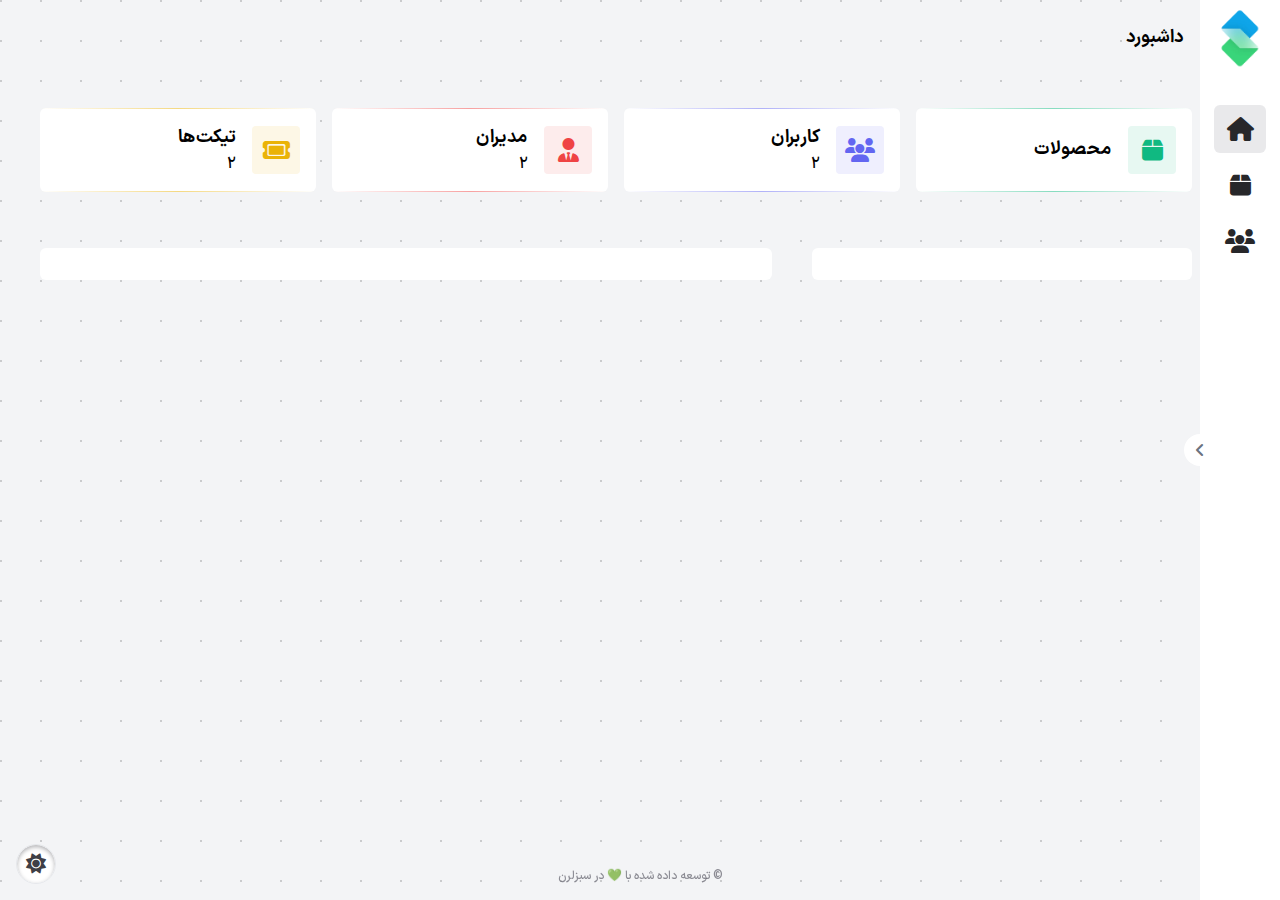
<file: finalProjectCMS/index.html>
<!DOCTYPE html>
<html lang="fa-IR" dir="rtl">
  <head>
    <meta charset="UTF-8" />
    <meta name="viewport" content="width=device-width, initial-scale=1.0" />
    <title>سبزلرن - داشبورد ادمین</title>
    <link rel="stylesheet" href="./public/css/styles.css" />
    <!-- Fontawesome CDNJS 6.6.0 -->
    <link
      rel="stylesheet"
      href="https://cdnjs.cloudflare.com/ajax/libs/font-awesome/6.6.0/css/all.min.css"
    />
  </head>
  <body onload="loadContent()">
    <header></header>

    <main>
      <aside class="sidebar">
        <header>
          <a href="/">
            <img src="./public/images/logo.png" class="website-logo" alt="" />
          </a>
        </header>
        <main class="side-menu">
          <ul class="side-container">
            <li>
              <a href="#" class="navlink active">
                <span class="navicon"><i class="fa-solid fa-house"></i></span>
                <span class="title">داشبورد</span>
              </a>
            </li>
            <!-- Products -->
            <li>
              <a href="./dashboard/products/index.html" class="navlink">
                <span class="navicon"><i class="fa-solid fa-box"></i></span>
                <span class="title">محصولات</span>
              </a>
            </li>

            <li>
              <a href="./dashboard/users/index.html" class="navlink">
                <span class="navicon"><i class="fa-solid fa-users"></i></span>
                <span class="title">کاربران</span>
              </a>
            </li>
          </ul>
        </main>
        <footer></footer>
        <button class="toggle-sidebar">
          <!-- Arrow Right -->
          <i class="fa-solid fa-angle-left"></i>
        </button>
      </aside>
      <section class="content">
        <div class="breadcrumbs">
          <a href="./index.html" class="breadcrumb">داشبورد</a>
        </div>

        <section class="hero-cards">
          <article>
            <i class="ui-border emerald top"></i>
            <i class="ui-border emerald bottom"></i>
            <!-- Products icon -->
            <span class="hero-card-icon products-icon">
              <i class="fa-solid fa-box"></i>
            </span>
            <div>
              <p class="hero-card-title">محصولات</p>
              <p class="hero-card-data products-data"></p>
            </div>
          </article>
          <article>
            <i class="ui-border indigo top"></i>
            <i class="ui-border indigo bottom"></i>
            <!-- Users icon -->
            <span class="hero-card-icon users-icon">
              <i class="fa-solid fa-users"></i>
            </span>
            <div>
              <p class="hero-card-title">کاربران</p>
              <p class="hero-card-data users-data">2</p>
            </div>
          </article>
          <article>
            <i class="ui-border red top"></i>
            <i class="ui-border red bottom"></i>
            <!-- Admins icon -->
            <span class="hero-card-icon admins-icon">
              <i class="fa-solid fa-user-tie"></i>
            </span>
            <div>
              <p class="hero-card-title">مدیران</p>
              <p class="hero-card-data moderators-data">2</p>
            </div>
          </article>
          <article>
            <i class="ui-border yellow top"></i>
            <i class="ui-border yellow bottom"></i>
            <!-- Tickets icon -->
            <span class="hero-card-icon tickets-icon">
              <i class="fa-solid fa-ticket"></i>
            </span>
            <div>
              <p class="hero-card-title">تیکت‌ها</p>
              <p class="hero-card-data ticket-data">2</p>
            </div>
          </article>
        </section>

        <section class="after-hero">
          <section class="latest-users">
            <!-- added from js  -->
          </section>
          <section class="table-component">
            <!-- added from js  -->
          </section>
        </section>
      </section>
    </main>

    <footer></footer>

    <div class="toast failed hidden">
      <i class="ui-border top-0"></i>
      <span class="icon-card">
        <span class="icon"></span>
      </span>
      <span class="toast-content"></span>

      <div class="process-bar">
        <div class="process"></div>
      </div>
    </div>

    <div class="modal-screen hidden">
      <div class="modal">
        <!-- added from js ,  Modal Edit Product , Modal Delete Product -->
      </div>
    </div>

    <button class="theme-button">
      <!-- Moon icon -->
      <!-- <i class="fas fa-moon"></i> -->
      <!-- Sun icon -->
      <i class="fas fa-sun"></i>
    </button>

    <footer class="copyright">
      &copy; توسعه داده شده با 💚 در
      <a href="https://sabzlearn.ir" target="_blank">سبزلرن</a>
    </footer>

    <script src="./public/js//app.js"></script>
  </body>
</html>
</file>
<file: finalProjectCMS/public/css/styles.css>
*, ::before, ::after {
  --tw-border-spacing-x: 0;
  --tw-border-spacing-y: 0;
  --tw-translate-x: 0;
  --tw-translate-y: 0;
  --tw-rotate: 0;
  --tw-skew-x: 0;
  --tw-skew-y: 0;
  --tw-scale-x: 1;
  --tw-scale-y: 1;
  --tw-pan-x:  ;
  --tw-pan-y:  ;
  --tw-pinch-zoom:  ;
  --tw-scroll-snap-strictness: proximity;
  --tw-gradient-from-position:  ;
  --tw-gradient-via-position:  ;
  --tw-gradient-to-position:  ;
  --tw-ordinal:  ;
  --tw-slashed-zero:  ;
  --tw-numeric-figure:  ;
  --tw-numeric-spacing:  ;
  --tw-numeric-fraction:  ;
  --tw-ring-inset:  ;
  --tw-ring-offset-width: 0px;
  --tw-ring-offset-color: #fff;
  --tw-ring-color: rgb(59 130 246 / 0.5);
  --tw-ring-offset-shadow: 0 0 #0000;
  --tw-ring-shadow: 0 0 #0000;
  --tw-shadow: 0 0 #0000;
  --tw-shadow-colored: 0 0 #0000;
  --tw-blur:  ;
  --tw-brightness:  ;
  --tw-contrast:  ;
  --tw-grayscale:  ;
  --tw-hue-rotate:  ;
  --tw-invert:  ;
  --tw-saturate:  ;
  --tw-sepia:  ;
  --tw-drop-shadow:  ;
  --tw-backdrop-blur:  ;
  --tw-backdrop-brightness:  ;
  --tw-backdrop-contrast:  ;
  --tw-backdrop-grayscale:  ;
  --tw-backdrop-hue-rotate:  ;
  --tw-backdrop-invert:  ;
  --tw-backdrop-opacity:  ;
  --tw-backdrop-saturate:  ;
  --tw-backdrop-sepia:  ;
  --tw-contain-size:  ;
  --tw-contain-layout:  ;
  --tw-contain-paint:  ;
  --tw-contain-style:  ;
}

::backdrop {
  --tw-border-spacing-x: 0;
  --tw-border-spacing-y: 0;
  --tw-translate-x: 0;
  --tw-translate-y: 0;
  --tw-rotate: 0;
  --tw-skew-x: 0;
  --tw-skew-y: 0;
  --tw-scale-x: 1;
  --tw-scale-y: 1;
  --tw-pan-x:  ;
  --tw-pan-y:  ;
  --tw-pinch-zoom:  ;
  --tw-scroll-snap-strictness: proximity;
  --tw-gradient-from-position:  ;
  --tw-gradient-via-position:  ;
  --tw-gradient-to-position:  ;
  --tw-ordinal:  ;
  --tw-slashed-zero:  ;
  --tw-numeric-figure:  ;
  --tw-numeric-spacing:  ;
  --tw-numeric-fraction:  ;
  --tw-ring-inset:  ;
  --tw-ring-offset-width: 0px;
  --tw-ring-offset-color: #fff;
  --tw-ring-color: rgb(59 130 246 / 0.5);
  --tw-ring-offset-shadow: 0 0 #0000;
  --tw-ring-shadow: 0 0 #0000;
  --tw-shadow: 0 0 #0000;
  --tw-shadow-colored: 0 0 #0000;
  --tw-blur:  ;
  --tw-brightness:  ;
  --tw-contrast:  ;
  --tw-grayscale:  ;
  --tw-hue-rotate:  ;
  --tw-invert:  ;
  --tw-saturate:  ;
  --tw-sepia:  ;
  --tw-drop-shadow:  ;
  --tw-backdrop-blur:  ;
  --tw-backdrop-brightness:  ;
  --tw-backdrop-contrast:  ;
  --tw-backdrop-grayscale:  ;
  --tw-backdrop-hue-rotate:  ;
  --tw-backdrop-invert:  ;
  --tw-backdrop-opacity:  ;
  --tw-backdrop-saturate:  ;
  --tw-backdrop-sepia:  ;
  --tw-contain-size:  ;
  --tw-contain-layout:  ;
  --tw-contain-paint:  ;
  --tw-contain-style:  ;
}

/*
! tailwindcss v3.4.14 | MIT License | https://tailwindcss.com
*/

/*
1. Prevent padding and border from affecting element width. (https://github.com/mozdevs/cssremedy/issues/4)
2. Allow adding a border to an element by just adding a border-width. (https://github.com/tailwindcss/tailwindcss/pull/116)
*/

*,
::before,
::after {
  box-sizing: border-box;
  /* 1 */
  border-width: 0;
  /* 2 */
  border-style: solid;
  /* 2 */
  border-color: #e5e7eb;
  /* 2 */
}

::before,
::after {
  --tw-content: '';
}

/*
1. Use a consistent sensible line-height in all browsers.
2. Prevent adjustments of font size after orientation changes in iOS.
3. Use a more readable tab size.
4. Use the user's configured `sans` font-family by default.
5. Use the user's configured `sans` font-feature-settings by default.
6. Use the user's configured `sans` font-variation-settings by default.
7. Disable tap highlights on iOS
*/

html,
:host {
  line-height: 1.5;
  /* 1 */
  -webkit-text-size-adjust: 100%;
  /* 2 */
  -moz-tab-size: 4;
  /* 3 */
  -o-tab-size: 4;
     tab-size: 4;
  /* 3 */
  font-family: ui-sans-serif, system-ui, sans-serif, "Apple Color Emoji", "Segoe UI Emoji", "Segoe UI Symbol", "Noto Color Emoji";
  /* 4 */
  font-feature-settings: normal;
  /* 5 */
  font-variation-settings: normal;
  /* 6 */
  -webkit-tap-highlight-color: transparent;
  /* 7 */
}

/*
1. Remove the margin in all browsers.
2. Inherit line-height from `html` so users can set them as a class directly on the `html` element.
*/

body {
  margin: 0;
  /* 1 */
  line-height: inherit;
  /* 2 */
}

/*
1. Add the correct height in Firefox.
2. Correct the inheritance of border color in Firefox. (https://bugzilla.mozilla.org/show_bug.cgi?id=190655)
3. Ensure horizontal rules are visible by default.
*/

hr {
  height: 0;
  /* 1 */
  color: inherit;
  /* 2 */
  border-top-width: 1px;
  /* 3 */
}

/*
Add the correct text decoration in Chrome, Edge, and Safari.
*/

abbr:where([title]) {
  -webkit-text-decoration: underline dotted;
          text-decoration: underline dotted;
}

/*
Remove the default font size and weight for headings.
*/

h1,
h2,
h3,
h4,
h5,
h6 {
  font-size: inherit;
  font-weight: inherit;
}

/*
Reset links to optimize for opt-in styling instead of opt-out.
*/

a {
  color: inherit;
  text-decoration: inherit;
}

/*
Add the correct font weight in Edge and Safari.
*/

b,
strong {
  font-weight: bolder;
}

/*
1. Use the user's configured `mono` font-family by default.
2. Use the user's configured `mono` font-feature-settings by default.
3. Use the user's configured `mono` font-variation-settings by default.
4. Correct the odd `em` font sizing in all browsers.
*/

code,
kbd,
samp,
pre {
  font-family: ui-monospace, SFMono-Regular, Menlo, Monaco, Consolas, "Liberation Mono", "Courier New", monospace;
  /* 1 */
  font-feature-settings: normal;
  /* 2 */
  font-variation-settings: normal;
  /* 3 */
  font-size: 1em;
  /* 4 */
}

/*
Add the correct font size in all browsers.
*/

small {
  font-size: 80%;
}

/*
Prevent `sub` and `sup` elements from affecting the line height in all browsers.
*/

sub,
sup {
  font-size: 75%;
  line-height: 0;
  position: relative;
  vertical-align: baseline;
}

sub {
  bottom: -0.25em;
}

sup {
  top: -0.5em;
}

/*
1. Remove text indentation from table contents in Chrome and Safari. (https://bugs.chromium.org/p/chromium/issues/detail?id=999088, https://bugs.webkit.org/show_bug.cgi?id=201297)
2. Correct table border color inheritance in all Chrome and Safari. (https://bugs.chromium.org/p/chromium/issues/detail?id=935729, https://bugs.webkit.org/show_bug.cgi?id=195016)
3. Remove gaps between table borders by default.
*/

table {
  text-indent: 0;
  /* 1 */
  border-color: inherit;
  /* 2 */
  border-collapse: collapse;
  /* 3 */
}

/*
1. Change the font styles in all browsers.
2. Remove the margin in Firefox and Safari.
3. Remove default padding in all browsers.
*/

button,
input,
optgroup,
select,
textarea {
  font-family: inherit;
  /* 1 */
  font-feature-settings: inherit;
  /* 1 */
  font-variation-settings: inherit;
  /* 1 */
  font-size: 100%;
  /* 1 */
  font-weight: inherit;
  /* 1 */
  line-height: inherit;
  /* 1 */
  letter-spacing: inherit;
  /* 1 */
  color: inherit;
  /* 1 */
  margin: 0;
  /* 2 */
  padding: 0;
  /* 3 */
}

/*
Remove the inheritance of text transform in Edge and Firefox.
*/

button,
select {
  text-transform: none;
}

/*
1. Correct the inability to style clickable types in iOS and Safari.
2. Remove default button styles.
*/

button,
input:where([type='button']),
input:where([type='reset']),
input:where([type='submit']) {
  -webkit-appearance: button;
  /* 1 */
  background-color: transparent;
  /* 2 */
  background-image: none;
  /* 2 */
}

/*
Use the modern Firefox focus style for all focusable elements.
*/

:-moz-focusring {
  outline: auto;
}

/*
Remove the additional `:invalid` styles in Firefox. (https://github.com/mozilla/gecko-dev/blob/2f9eacd9d3d995c937b4251a5557d95d494c9be1/layout/style/res/forms.css#L728-L737)
*/

:-moz-ui-invalid {
  box-shadow: none;
}

/*
Add the correct vertical alignment in Chrome and Firefox.
*/

progress {
  vertical-align: baseline;
}

/*
Correct the cursor style of increment and decrement buttons in Safari.
*/

::-webkit-inner-spin-button,
::-webkit-outer-spin-button {
  height: auto;
}

/*
1. Correct the odd appearance in Chrome and Safari.
2. Correct the outline style in Safari.
*/

[type='search'] {
  -webkit-appearance: textfield;
  /* 1 */
  outline-offset: -2px;
  /* 2 */
}

/*
Remove the inner padding in Chrome and Safari on macOS.
*/

::-webkit-search-decoration {
  -webkit-appearance: none;
}

/*
1. Correct the inability to style clickable types in iOS and Safari.
2. Change font properties to `inherit` in Safari.
*/

::-webkit-file-upload-button {
  -webkit-appearance: button;
  /* 1 */
  font: inherit;
  /* 2 */
}

/*
Add the correct display in Chrome and Safari.
*/

summary {
  display: list-item;
}

/*
Removes the default spacing and border for appropriate elements.
*/

blockquote,
dl,
dd,
h1,
h2,
h3,
h4,
h5,
h6,
hr,
figure,
p,
pre {
  margin: 0;
}

fieldset {
  margin: 0;
  padding: 0;
}

legend {
  padding: 0;
}

ol,
ul,
menu {
  list-style: none;
  margin: 0;
  padding: 0;
}

/*
Reset default styling for dialogs.
*/

dialog {
  padding: 0;
}

/*
Prevent resizing textareas horizontally by default.
*/

textarea {
  resize: vertical;
}

/*
1. Reset the default placeholder opacity in Firefox. (https://github.com/tailwindlabs/tailwindcss/issues/3300)
2. Set the default placeholder color to the user's configured gray 400 color.
*/

input::-moz-placeholder, textarea::-moz-placeholder {
  opacity: 1;
  /* 1 */
  color: #9ca3af;
  /* 2 */
}

input::placeholder,
textarea::placeholder {
  opacity: 1;
  /* 1 */
  color: #9ca3af;
  /* 2 */
}

/*
Set the default cursor for buttons.
*/

button,
[role="button"] {
  cursor: pointer;
}

/*
Make sure disabled buttons don't get the pointer cursor.
*/

:disabled {
  cursor: default;
}

/*
1. Make replaced elements `display: block` by default. (https://github.com/mozdevs/cssremedy/issues/14)
2. Add `vertical-align: middle` to align replaced elements more sensibly by default. (https://github.com/jensimmons/cssremedy/issues/14#issuecomment-634934210)
   This can trigger a poorly considered lint error in some tools but is included by design.
*/

img,
svg,
video,
canvas,
audio,
iframe,
embed,
object {
  display: block;
  /* 1 */
  vertical-align: middle;
  /* 2 */
}

/*
Constrain images and videos to the parent width and preserve their intrinsic aspect ratio. (https://github.com/mozdevs/cssremedy/issues/14)
*/

img,
video {
  max-width: 100%;
  height: auto;
}

/* Make elements with the HTML hidden attribute stay hidden by default */

[hidden]:where(:not([hidden="until-found"])) {
  display: none;
}

.input {
  border-radius: 0.375rem;
  border-width: 1px;
  --tw-border-opacity: 1;
  border-color: rgb(209 213 219 / var(--tw-border-opacity));
  padding-left: 0.75rem;
  padding-right: 0.75rem;
  padding-top: 0.5rem;
  padding-bottom: 0.5rem;
  font-size: 0.875rem;
  line-height: 1.25rem;
  font-weight: 500;
  --tw-text-opacity: 1;
  color: rgb(55 65 81 / var(--tw-text-opacity));
  --tw-shadow: 0 1px 2px 0 rgb(0 0 0 / 0.05);
  --tw-shadow-colored: 0 1px 2px 0 var(--tw-shadow-color);
  box-shadow: var(--tw-ring-offset-shadow, 0 0 #0000), var(--tw-ring-shadow, 0 0 #0000), var(--tw-shadow);
  transition-duration: 150ms;
}

.input:focus {
  --tw-border-opacity: 1;
  border-color: rgb(99 102 241 / var(--tw-border-opacity));
  outline: 2px solid transparent;
  outline-offset: 2px;
  --tw-ring-offset-shadow: var(--tw-ring-inset) 0 0 0 var(--tw-ring-offset-width) var(--tw-ring-offset-color);
  --tw-ring-shadow: var(--tw-ring-inset) 0 0 0 calc(2px + var(--tw-ring-offset-width)) var(--tw-ring-color);
  box-shadow: var(--tw-ring-offset-shadow), var(--tw-ring-shadow), var(--tw-shadow, 0 0 #0000);
  --tw-ring-opacity: 1;
  --tw-ring-color: rgb(99 102 241 / var(--tw-ring-opacity));
}

.top-0 {
  top: 0px;
}

.hidden {
  display: none;
}

@font-face {
  font-family: "Sans-Regular";

  src: url(../fonts/Sans-Regular.ttf);
}

@font-face {
  font-family: "Sans-Medium";

  src: url(../fonts/Sans-Medium.ttf);
}

@font-face {
  font-family: "Sans-DemiBold";

  src: url(../fonts/Sans-DemiBold.ttf);
}

@font-face {
  font-family: "Sans-Bold";

  src: url(../fonts/Sans-Bold.ttf);
}

body {
  --tw-bg-opacity: 1;
  background-color: rgb(243 244 246 / var(--tw-bg-opacity));
  font-family: Sans-Medium;
  background-image: radial-gradient(rgba(0, 0, 0, 0.167) 1px, transparent 0);
  background-size: 40px 40px;
  background-position: -19px -19px;
}

body:is(.dark *) {
  --tw-bg-opacity: 1;
  background-color: rgb(24 24 27 / var(--tw-bg-opacity));
  --tw-text-opacity: 1;
  color: rgb(255 255 255 / var(--tw-text-opacity));
  background-image: radial-gradient(
      rgba(255, 255, 255, 0.14) 1px,
      transparent 0
    );
  background-size: 40px 40px;
  background-position: -19px -19px;
}

aside {
  position: fixed;
  top: 0px;
  display: flex;
  height: 100vh;
  width: 80px;
  flex-direction: column;
  align-items: center;
  justify-content: space-between;
  --tw-bg-opacity: 1;
  background-color: rgb(255 255 255 / var(--tw-bg-opacity));
  padding-top: 1.25rem;
  padding-bottom: 1.25rem;
  transition-duration: 300ms;
  transition-timing-function: cubic-bezier(0.4, 0, 0.2, 1);
}

aside:is(.dark *) {
  --tw-bg-opacity: 1;
  background-color: rgb(39 39 42 / var(--tw-bg-opacity));
}

aside {
  main {
    margin-top: 2.5rem;
  }
  main {
    height: 100%;
  }
  main {
    width: 100%;
  }
}

.toggle-sidebar {
  position: absolute;
  top: 0px;
  left: -1rem;
  bottom: 0px;
  margin-top: auto;
  margin-bottom: auto;
  display: flex;
  max-height: -moz-max-content;
  max-height: max-content;
  width: 2rem;
  align-items: center;
  justify-content: center;
  border-radius: 9999px;
  border-width: 0px;
  border-color: transparent;
  --tw-bg-opacity: 1;
  background-color: rgb(255 255 255 / var(--tw-bg-opacity));
  padding: 0.5rem;
  --tw-text-opacity: 1;
  color: rgb(107 114 128 / var(--tw-text-opacity));
  transition-duration: 300ms;
  transition-timing-function: cubic-bezier(0.4, 0, 0.2, 1);
}

.toggle-sidebar:hover {
  --tw-text-opacity: 1;
  color: rgb(55 65 81 / var(--tw-text-opacity));
}

.toggle-sidebar:is(.dark *) {
  --tw-bg-opacity: 1;
  background-color: rgb(39 39 42 / var(--tw-bg-opacity));
  --tw-text-opacity: 1;
  color: rgb(255 255 255 / var(--tw-text-opacity));
}

.toggle-sidebar:hover:is(.dark *) {
  --tw-text-opacity: 1;
  color: rgb(212 212 216 / var(--tw-text-opacity));
}

.website-logo {
  width: 3.5rem;
  --tw-rotate: 90deg;
  transform: translate(var(--tw-translate-x), var(--tw-translate-y)) rotate(var(--tw-rotate)) skewX(var(--tw-skew-x)) skewY(var(--tw-skew-y)) scaleX(var(--tw-scale-x)) scaleY(var(--tw-scale-y));
  transition-duration: 300ms;
}

.content {
  margin-top: 1.5rem;
  margin-bottom: 1.5rem;
  margin-right: auto;
  margin-left: 2.5rem;
  width: 90%;
  transition-property: all;
  transition-duration: 300ms;
  transition-timing-function: cubic-bezier(0.4, 0, 0.2, 1);
}

@media (min-width: 640px) {
  .sidebar.open + .content {
    width: 4%;
  }
}

@media (min-width: 768px) {
  .sidebar.open + .content {
    width: 67%;
  }
}

@media (min-width: 1024px) {
  .sidebar.open + .content {
    width: 73%;
  }
}

@media (min-width: 1280px) {
  .sidebar.open + .content {
    width: 76%;
  }
}

.sidebar.open {
  width: 16rem;
  .website-logo {
    width: 5rem;
  }
  .website-logo {
    --tw-rotate: 0deg;
    transform: translate(var(--tw-translate-x), var(--tw-translate-y)) rotate(var(--tw-rotate)) skewX(var(--tw-skew-x)) skewY(var(--tw-skew-y)) scaleX(var(--tw-scale-x)) scaleY(var(--tw-scale-y));
  }
  .toggle-sidebar {
    --tw-rotate: 180deg;
    transform: translate(var(--tw-translate-x), var(--tw-translate-y)) rotate(var(--tw-rotate)) skewX(var(--tw-skew-x)) skewY(var(--tw-skew-y)) scaleX(var(--tw-scale-x)) scaleY(var(--tw-scale-y));
  }
  .navlink {
    width: 90%;
  }
}

.side-menu {
  min-height: 100%;
  width: 100%;
}

.side-menu > :not([hidden]) ~ :not([hidden]) {
  --tw-space-y-reverse: 0;
  margin-top: calc(0.25rem * calc(1 - var(--tw-space-y-reverse)));
  margin-bottom: calc(0.25rem * var(--tw-space-y-reverse));
}

.side-menu {
  overflow: hidden;
  white-space: nowrap;
}

.navlink {
  margin-left: auto;
  margin-right: auto;
  margin-top: 0.5rem;
  margin-bottom: 0.5rem;
  display: flex;
  width: 52px;
  height: 52px;
  height: 3rem;
  align-items: center;
  justify-content: flex-start;
  overflow: hidden;
  border-radius: 0.375rem;
  --tw-text-opacity: 1;
  color: rgb(39 39 42 / var(--tw-text-opacity));
  transition-duration: 300ms;
}

.navlink:is(.dark *) {
  --tw-text-opacity: 1;
  color: rgb(244 244 245 / var(--tw-text-opacity));
}

.navlink.active {
  background-color: rgb(212 212 216 / 0.5);
}

.navlink.active:is(.dark *) {
  background-color: rgb(24 24 27 / 0.5);
}

.navicon {
  display: flex;
  min-height: 52px;
  min-width: 52px;
  align-items: center;
  justify-content: center;
  font-size: 1.5rem;
  line-height: 2rem;
}

.navicon:is(.dark *) {
  --tw-text-opacity: 1;
  color: rgb(212 212 216 / var(--tw-text-opacity));
}

.breadcrumbs {
  margin-bottom: 1.25rem;
}

.breadcrumb {
  position: relative;
  padding-left: 0.5rem;
  padding-right: 0.5rem;
  font-family: Sans-Bold;
  font-size: 1.125rem;
  line-height: 1.75rem;
}

.hero-cards {
  margin-top: 3.5rem;
  display: grid;
  grid-template-columns: repeat(1, minmax(0, 1fr));
  gap: 1rem;
}

.hero-cards > * {
  position: relative;
  display: flex;
  width: 100%;
  align-items: center;
  gap: 1rem;
  border-radius: 0.375rem;
  --tw-bg-opacity: 1;
  background-color: rgb(255 255 255 / var(--tw-bg-opacity));
  padding: 1rem;
}

.hero-cards:is(.dark *) > * {
  --tw-bg-opacity: 1;
  background-color: rgb(39 39 42 / var(--tw-bg-opacity));
}

@media (min-width: 640px) {
  .hero-cards {
    grid-template-columns: repeat(2, minmax(0, 1fr));
  }
}

@media (min-width: 768px) {
  .hero-cards {
    grid-template-columns: repeat(3, minmax(0, 1fr));
  }
}

@media (min-width: 1024px) {
  .hero-cards {
    grid-template-columns: repeat(4, minmax(0, 1fr));
  }
}

.ui-border {
  position: absolute;
  right: 0px;
  height: 1px;
  width: 100%;
  border-radius: 9999px;
  background-image: linear-gradient(to left, var(--tw-gradient-stops));
  --tw-gradient-from: transparent var(--tw-gradient-from-position);
  --tw-gradient-to: rgb(0 0 0 / 0) var(--tw-gradient-to-position);
  --tw-gradient-stops: var(--tw-gradient-from), var(--tw-gradient-to);
  --tw-gradient-to: rgb(255 255 255 / 0)  var(--tw-gradient-to-position);
  --tw-gradient-stops: var(--tw-gradient-from), rgb(255 255 255 / 0.2) var(--tw-gradient-via-position), var(--tw-gradient-to);
}

.ui-border.top {
  top: 0px;
}

.ui-border.bottom {
  bottom: 0px;
}

.ui-border.emerald {
  --tw-gradient-to: rgb(16 185 129 / 0)  var(--tw-gradient-to-position);
  --tw-gradient-stops: var(--tw-gradient-from), rgb(16 185 129 / 0.5) var(--tw-gradient-via-position), var(--tw-gradient-to);
}

.ui-border.indigo {
  --tw-gradient-to: rgb(99 102 241 / 0)  var(--tw-gradient-to-position);
  --tw-gradient-stops: var(--tw-gradient-from), rgb(99 102 241 / 0.5) var(--tw-gradient-via-position), var(--tw-gradient-to);
}

.ui-border.red {
  --tw-gradient-to: rgb(239 68 68 / 0)  var(--tw-gradient-to-position);
  --tw-gradient-stops: var(--tw-gradient-from), rgb(239 68 68 / 0.5) var(--tw-gradient-via-position), var(--tw-gradient-to);
}

.ui-border.yellow {
  --tw-gradient-to: rgb(234 179 8 / 0)  var(--tw-gradient-to-position);
  --tw-gradient-stops: var(--tw-gradient-from), rgb(234 179 8 / 0.5) var(--tw-gradient-via-position), var(--tw-gradient-to);
}

.hero-card-icon {
  display: flex;
  width: 3rem;
  height: 3rem;
  align-items: center;
  justify-content: center;
  border-radius: 0.25rem;
  --tw-bg-opacity: 1;
  background-color: rgb(244 244 245 / var(--tw-bg-opacity));
  font-size: 1.5rem;
  line-height: 2rem;
}

.products-icon {
  background-color: rgb(16 185 129 / 0.1);
  --tw-text-opacity: 1;
  color: rgb(16 185 129 / var(--tw-text-opacity));
}

.hero-card-title {
  font-family: Sans-Bold;
  font-size: 1.125rem;
  line-height: 1.75rem;
}

.hero-card-title:is(.dark *) {
  --tw-text-opacity: 1;
  color: rgb(212 212 216 / var(--tw-text-opacity));
}

.users-icon {
  background-color: rgb(99 102 241 / 0.1);
  --tw-text-opacity: 1;
  color: rgb(99 102 241 / var(--tw-text-opacity));
}

.admins-icon {
  background-color: rgb(239 68 68 / 0.1);
  --tw-text-opacity: 1;
  color: rgb(239 68 68 / var(--tw-text-opacity));
}

.tickets-icon {
  background-color: rgb(234 179 8 / 0.1);
  --tw-text-opacity: 1;
  color: rgb(234 179 8 / var(--tw-text-opacity));
}

.after-hero {
  margin-top: 3.5rem;
  display: flex;
  gap: 2.5rem;
}

.after-hero > * {
  max-height: -moz-max-content;
  max-height: max-content;
}

.latest-users {
  position: relative;
  min-width: 380px;
  border-radius: 0.375rem;
  --tw-bg-opacity: 1;
  background-color: rgb(255 255 255 / var(--tw-bg-opacity));
  padding: 1rem;
}

.latest-users:is(.dark *) {
  --tw-bg-opacity: 1;
  background-color: rgb(39 39 42 / var(--tw-bg-opacity));
}

.latest-users {
  article {
    margin-top: 0.5rem;
    margin-bottom: 0.5rem;
  }
  article {
    display: flex;
  }
  article {
    height: 4rem;
  }
  article {
    width: 100%;
  }
  article {
    align-items: center;
  }
  article {
    gap: 1rem;
  }
  article {
    border-radius: 0.25rem;
  }
  article {
    padding-left: 0.75rem;
    padding-right: 0.75rem;
  }
  article:is(.dark *) {
    background-color: rgb(63 63 70 / 0.2);
  }
}

.section-header {
  display: flex;
  align-items: center;
  justify-content: space-between;
  border-bottom-width: 1px;
  padding-bottom: 0.875rem;
}

.section-header:is(.dark *) {
  border-color: rgb(255 255 255 / 0.1);
}

.table-component {
  .section-header {
    border-style: none;
  }
}

.section-title {
  font-family: Sans-Bold;
}

.section-link {
  display: flex;
  align-items: center;
  gap: 0.5rem;
  border-radius: 0.25rem;
  --tw-bg-opacity: 1;
  background-color: rgb(79 70 229 / var(--tw-bg-opacity));
  padding-left: 0.75rem;
  padding-right: 0.75rem;
  padding-top: 0.375rem;
  padding-bottom: 0.375rem;
  font-size: 0.875rem;
  line-height: 1.25rem;
  --tw-text-opacity: 1;
  color: rgb(255 255 255 / var(--tw-text-opacity));
  transition-duration: 150ms;
}

.section-link:focus-within {
  --tw-ring-offset-shadow: var(--tw-ring-inset) 0 0 0 var(--tw-ring-offset-width) var(--tw-ring-offset-color);
  --tw-ring-shadow: var(--tw-ring-inset) 0 0 0 calc(4px + var(--tw-ring-offset-width)) var(--tw-ring-color);
  box-shadow: var(--tw-ring-offset-shadow), var(--tw-ring-shadow), var(--tw-shadow, 0 0 #0000);
}

.section-link:hover {
  --tw-bg-opacity: 0.9;
}

.section-link {
  i {
    font-size: 0.75rem;
    line-height: 1rem;
  }
}

.icon-card {
  display: flex;
  width: 3rem;
  height: 3rem;
  align-items: center;
  justify-content: center;
  border-radius: 0.25rem;
  font-size: 1.5rem;
  line-height: 2rem;
  transition-duration: 150ms;
}

.user-email {
  font-size: 0.875rem;
  line-height: 1.25rem;
  --tw-text-opacity: 1;
  color: rgb(113 113 122 / var(--tw-text-opacity));
}

.user-email:is(.dark *) {
  --tw-text-opacity: 1;
  color: rgb(161 161 170 / var(--tw-text-opacity));
}

.table-component {
  position: relative;
  width: 100%;
  border-radius: 0.375rem;
  --tw-bg-opacity: 1;
  background-color: rgb(255 255 255 / var(--tw-bg-opacity));
  padding: 1rem;
}

.table-component:is(.dark *) {
  --tw-bg-opacity: 1;
  background-color: rgb(39 39 42 / var(--tw-bg-opacity));
}

.title-text {
  font-family: Sans-Bold;
  font-size: 1.125rem;
  line-height: 1.75rem;
}

.products-data:is(.dark *) {
  --tw-text-opacity: 1;
  color: rgb(255 255 255 / var(--tw-text-opacity));
}

.caption-text {
  margin-top: 0.25rem;
  font-family: Sans-Regular;
  font-size: 0.875rem;
  line-height: 1.25rem;
}

.caption-text:is(.dark *) {
  color: rgb(255 255 255 / 0.6);
}

.table-head-row {
  display: flex;
  width: 100%;
  align-items: center;
  justify-content: space-between;
  border-radius: 0.375rem;
  --tw-bg-opacity: 1;
  background-color: rgb(228 228 231 / var(--tw-bg-opacity));
  padding: 0.75rem;
  font-size: 0.75rem;
  line-height: 1rem;
  --tw-shadow: inset 0 2px 4px 0 rgb(0 0 0 / 0.05);
  --tw-shadow-colored: inset 0 2px 4px 0 var(--tw-shadow-color);
  box-shadow: var(--tw-ring-offset-shadow, 0 0 #0000), var(--tw-ring-shadow, 0 0 #0000), var(--tw-shadow);
}

.table-head-row > * {
  display: flex;
  width: 100%;
  align-items: center;
  justify-content: center;
  gap: 0.25rem;
}

.table-head-row:is(.dark *) {
  --tw-bg-opacity: 1;
  background-color: rgb(24 24 27 / var(--tw-bg-opacity));
  --tw-text-opacity: 1;
  color: rgb(212 212 216 / var(--tw-text-opacity));
  --tw-shadow-color: rgb(63 63 70 / 0.6);
  --tw-shadow: var(--tw-shadow-colored);
}

.tableRow {
  display: flex;
  height: 3.5rem;
  width: 100%;
  border-radius: 0.375rem;
  font-size: 0.875rem;
  line-height: 1.25rem;
}

.tableRow:nth-child(even) {
  --tw-bg-opacity: 1;
  background-color: rgb(250 250 250 / var(--tw-bg-opacity));
}

.tableRow > * {
  overflow: hidden;
  display: -webkit-box;
  -webkit-box-orient: vertical;
  -webkit-line-clamp: 1;
  display: flex;
  width: 100%;
  align-items: center;
  justify-content: center;
  gap: 0.5rem;
}

.tableRow:is(.dark *):nth-child(even) {
  background-color: rgb(24 24 27 / 0.5);
}

.tableRow {
  .product-manage {
    --tw-text-opacity: 1;
    color: rgb(255 255 255 / var(--tw-text-opacity));
  }
  .product-manage > * {
    border-radius: 0.25rem;
  }
  .product-manage > * {
    padding-left: 1rem;
    padding-right: 1rem;
  }
  .product-manage > * {
    padding-top: 0.25rem;
    padding-bottom: 0.25rem;
  }
  .product-manage > * {
    padding-top: 0.375rem;
  }
  .product-manage > * {
    transition-duration: 150ms;
  }
  .product-manage {
    button {
      transition-duration: 150ms;
    }
    button:focus-within {
      --tw-ring-offset-shadow: var(--tw-ring-inset) 0 0 0 var(--tw-ring-offset-width) var(--tw-ring-offset-color);
      --tw-ring-shadow: var(--tw-ring-inset) 0 0 0 calc(4px + var(--tw-ring-offset-width)) var(--tw-ring-color);
      box-shadow: var(--tw-ring-offset-shadow), var(--tw-ring-shadow), var(--tw-shadow, 0 0 #0000);
    }
    .remove-btn {
      --tw-bg-opacity: 1;
      background-color: rgb(220 38 38 / var(--tw-bg-opacity));
    }
    .remove-btn {
      --tw-ring-color: rgb(239 68 68 / 0.6);
    }
    .remove-btn:hover {
      --tw-bg-opacity: 1;
      background-color: rgb(239 68 68 / var(--tw-bg-opacity));
    }
    .edit-btn {
      --tw-bg-opacity: 1;
      background-color: rgb(245 158 11 / var(--tw-bg-opacity));
    }
    .edit-btn {
      --tw-ring-color: rgb(251 191 36 / 0.6);
    }
    .edit-btn:hover {
      --tw-bg-opacity: 1;
      background-color: rgb(251 191 36 / var(--tw-bg-opacity));
    }
  }
}

.sidebar.open + .sideopen-invisible {
  visibility: hidden;
  display: none;
  --tw-bg-opacity: 1;
  background-color: rgb(234 179 8 / var(--tw-bg-opacity));
  opacity: 0;
}

.toast.sidebar.open + .sideopen-invisible {
  --tw-translate-x: -20rem;
  transform: translate(var(--tw-translate-x), var(--tw-translate-y)) rotate(var(--tw-rotate)) skewX(var(--tw-skew-x)) skewY(var(--tw-skew-y)) scaleX(var(--tw-scale-x)) scaleY(var(--tw-scale-y));
}

.modal-screen.sidebar.open + .sideopen-invisible {
  visibility: hidden;
  opacity: 0;
}

.toast {
  position: fixed;
  top: 1rem;
  left: 1rem;
  display: flex;
  align-items: center;
  justify-content: center;
  gap: 0.75rem;
  overflow: hidden;
  border-radius: 0.375rem;
  --tw-bg-opacity: 1;
  background-color: rgb(9 9 11 / var(--tw-bg-opacity));
  padding-left: 1.5rem;
  padding-right: 1.5rem;
  padding-top: 1rem;
  padding-bottom: 1rem;
  font-size: 0.875rem;
  line-height: 1.25rem;
  --tw-text-opacity: 1;
  color: rgb(255 255 255 / var(--tw-text-opacity));
  --tw-shadow: 0 10px 15px -3px rgb(0 0 0 / 0.1), 0 4px 6px -4px rgb(0 0 0 / 0.1);
  --tw-shadow-colored: 0 10px 15px -3px var(--tw-shadow-color), 0 4px 6px -4px var(--tw-shadow-color);
  box-shadow: var(--tw-ring-offset-shadow, 0 0 #0000), var(--tw-ring-shadow, 0 0 #0000), var(--tw-shadow);
  transition-property: all;
  transition-timing-function: cubic-bezier(0.4, 0, 0.2, 1);
  transition-duration: 300ms;
}

.toast.success {
  .icon {
    position: relative;
  }
  .icon {
    display: flex;
  }
  .icon {
    align-items: center;
  }
  .icon {
    justify-content: center;
  }
  .icon {
    font-family: Sans-Bold;
  }
  .icon {
    --tw-text-opacity: 1;
    color: rgb(16 185 129 / var(--tw-text-opacity));
  }
  .icon {
    &::before {
      /* FontFamily: Font Awesome 6 Free */
      font-family: "Font Awesome 5 Free";
      content: "\f058";
    }
  }
  .process-bar {
    background-color: rgb(16 185 129 / 0.3);
  }
  .process {
    --tw-bg-opacity: 1;
    background-color: rgb(4 120 87 / var(--tw-bg-opacity));
  }
  .ui-border {
    --tw-gradient-to: rgb(5 150 105 / 0)  var(--tw-gradient-to-position);
    --tw-gradient-stops: var(--tw-gradient-from), rgb(5 150 105 / 0.6) var(--tw-gradient-via-position), var(--tw-gradient-to);
  }
}

.toast.failed {
  .icon {
    position: relative;
  }
  .icon {
    display: flex;
  }
  .icon {
    align-items: center;
  }
  .icon {
    justify-content: center;
  }
  .icon {
    font-family: Sans-Bold;
  }
  .icon {
    --tw-text-opacity: 1;
    color: rgb(239 68 68 / var(--tw-text-opacity));
  }
  .icon {
    &::before {
      /* FontFamily: Font Awesome 6 Free */
      font-family: "Font Awesome 5 Free";
      content: "\f057";
    }
  }
  .icon-card {
    background-color: rgb(239 68 68 / 0.1);
  }
  .icon-card {
    --tw-shadow: 0 25px 50px -12px rgb(0 0 0 / 0.25);
    --tw-shadow-colored: 0 25px 50px -12px var(--tw-shadow-color);
    box-shadow: var(--tw-ring-offset-shadow, 0 0 #0000), var(--tw-ring-shadow, 0 0 #0000), var(--tw-shadow);
  }
  .icon-card {
    --tw-shadow-color: #ef4444;
    --tw-shadow: var(--tw-shadow-colored);
  }
  .process-bar {
    background-color: rgb(239 68 68 / 0.3);
  }
  .process {
    --tw-bg-opacity: 1;
    background-color: rgb(185 28 28 / var(--tw-bg-opacity));
  }
  .ui-border {
    --tw-gradient-to: rgb(220 38 38 / 0)  var(--tw-gradient-to-position);
    --tw-gradient-stops: var(--tw-gradient-from), rgb(220 38 38 / 0.6) var(--tw-gradient-via-position), var(--tw-gradient-to);
  }
}

.process-bar {
  position: absolute;
  bottom: 0px;
  right: 0px;
  height: 0.25rem;
  width: 100%;
  background-color: rgb(255 255 255 / 0.15);
  transition-property: all;
  transition-timing-function: cubic-bezier(0.4, 0, 0.2, 1);
  transition-duration: 300ms;
  .process {
    position: absolute;
  }
  .process {
    right: 0px;
  }
  .process {
    height: 100%;
  }
  /* i changed this one my self */
  .process { 
    width: 0%;
  }
  .process {
    --tw-bg-opacity: 1;
    background-color: rgb(255 255 255 / var(--tw-bg-opacity));
  }
  .process {
    transition-property: all;
    transition-timing-function: cubic-bezier(0.4, 0, 0.2, 1);
    transition-duration: 150ms;
  }
  .process {
    transition-duration: 300ms;
  }
}

.toast.hidden {
  --tw-translate-x: -20rem;
  transform: translate(var(--tw-translate-x), var(--tw-translate-y)) rotate(var(--tw-rotate)) skewX(var(--tw-skew-x)) skewY(var(--tw-skew-y)) scaleX(var(--tw-scale-x)) scaleY(var(--tw-scale-y));
}

.modal-screen {
  position: fixed;
  top: 0px;
  right: 0px;
  display: flex;
  height: 100vh;
  width: 100%;
  align-items: center;
  justify-content: center;
  background-color: rgb(82 82 91 / 0.2);
  --tw-backdrop-blur: blur(4px);
  -webkit-backdrop-filter: var(--tw-backdrop-blur) var(--tw-backdrop-brightness) var(--tw-backdrop-contrast) var(--tw-backdrop-grayscale) var(--tw-backdrop-hue-rotate) var(--tw-backdrop-invert) var(--tw-backdrop-opacity) var(--tw-backdrop-saturate) var(--tw-backdrop-sepia);
  backdrop-filter: var(--tw-backdrop-blur) var(--tw-backdrop-brightness) var(--tw-backdrop-contrast) var(--tw-backdrop-grayscale) var(--tw-backdrop-hue-rotate) var(--tw-backdrop-invert) var(--tw-backdrop-opacity) var(--tw-backdrop-saturate) var(--tw-backdrop-sepia);
  transition-duration: 300ms;
  .modal {
    position: relative;
  }
  .modal {
    width: 400px;
  }
  .modal {
    border-radius: 0.375rem;
  }
  .modal {
    --tw-bg-opacity: 1;
    background-color: rgb(255 255 255 / var(--tw-bg-opacity));
  }
  .modal {
    padding: 1rem;
  }
  .modal {
    --tw-shadow: 0 10px 15px -3px rgb(0 0 0 / 0.1), 0 4px 6px -4px rgb(0 0 0 / 0.1);
    --tw-shadow-colored: 0 10px 15px -3px var(--tw-shadow-color), 0 4px 6px -4px var(--tw-shadow-color);
    box-shadow: var(--tw-ring-offset-shadow, 0 0 #0000), var(--tw-ring-shadow, 0 0 #0000), var(--tw-shadow);
  }
  .modal:is(.dark *) {
    --tw-bg-opacity: 1;
    background-color: rgb(24 24 27 / var(--tw-bg-opacity));
  }
  .modal {
    .modal-header {
      display: flex;
    }
    .modal-header {
      align-items: center;
    }
    .modal-header {
      justify-content: space-between;
    }
    .modal-header {
      button {
        position: relative;
      }
      button {
        display: flex;
      }
      button {
        width: 2rem;
        height: 2rem;
      }
      button {
        align-items: center;
      }
      button {
        justify-content: center;
      }
      button {
        border-radius: 0.375rem;
      }
      button {
        background-color: rgb(220 38 38 / 0.1);
      }
      button {
        --tw-text-opacity: 1;
        color: rgb(220 38 38 / var(--tw-text-opacity));
      }
      button {
        --tw-ring-color: rgb(239 68 68 / 0.3);
      }
      button {
        transition-duration: 150ms;
      }
      button:focus-within {
        --tw-ring-offset-shadow: var(--tw-ring-inset) 0 0 0 var(--tw-ring-offset-width) var(--tw-ring-offset-color);
        --tw-ring-shadow: var(--tw-ring-inset) 0 0 0 calc(4px + var(--tw-ring-offset-width)) var(--tw-ring-color);
        box-shadow: var(--tw-ring-offset-shadow), var(--tw-ring-shadow), var(--tw-shadow, 0 0 #0000);
      }
      button:hover {
        background-color: rgb(220 38 38 / 0.15);
      }
    }
    .modal-content {
      margin-top: 0.75rem;
      margin-bottom: 0.75rem;
    }
    .modal-content > :not([hidden]) ~ :not([hidden]) {
      --tw-space-y-reverse: 0;
      margin-top: calc(0.5rem * calc(1 - var(--tw-space-y-reverse)));
      margin-bottom: calc(0.5rem * var(--tw-space-y-reverse));
    }
    .modal-content {
      border-top-width: 1px;
      border-bottom-width: 1px;
    }
    .modal-content {
      padding-top: 1rem;
      padding-bottom: 1rem;
    }
    .modal-content:is(.dark *) {
      border-color: rgb(255 255 255 / 0.1);
    }
    .modal-content {
      input {
        width: 100%;
      }
      input {
        border-radius: 0.375rem;
      }
      input {
        border-width: 1px;
      }
      input {
        --tw-border-opacity: 1;
        border-color: rgb(212 212 216 / var(--tw-border-opacity));
      }
      input {
        --tw-bg-opacity: 1;
        background-color: rgb(244 244 245 / var(--tw-bg-opacity));
      }
      input {
        padding-top: 0.625rem;
        padding-bottom: 0.625rem;
      }
      input {
        padding-left: 0.75rem;
        padding-right: 0.75rem;
      }
      input {
        font-size: 0.875rem;
        line-height: 1.25rem;
      }
      input {
        outline: 2px solid transparent;
        outline-offset: 2px;
      }
      input {
        --tw-ring-color: rgb(16 185 129 / 0.5);
      }
      input {
        transition-property: all;
        transition-timing-function: cubic-bezier(0.4, 0, 0.2, 1);
        transition-duration: 150ms;
      }
      input {
        transition-duration: 150ms;
      }
      input:focus {
        --tw-ring-offset-shadow: var(--tw-ring-inset) 0 0 0 var(--tw-ring-offset-width) var(--tw-ring-offset-color);
        --tw-ring-shadow: var(--tw-ring-inset) 0 0 0 calc(2px + var(--tw-ring-offset-width)) var(--tw-ring-color);
        box-shadow: var(--tw-ring-offset-shadow), var(--tw-ring-shadow), var(--tw-shadow, 0 0 #0000);
      }
      input:is(.dark *) {
        border-color: rgb(63 63 70 / 0.8);
      }
      input:is(.dark *) {
        background-color: rgb(39 39 42 / 0.4);
      }
    }
    .modal-footer {
      display: flex;
    }
    .modal-footer {
      align-items: center;
    }
    .modal-footer {
      justify-content: flex-end;
    }
    .modal-footer {
      gap: 0.5rem;
    }
    .modal-footer {
      button {
        border-radius: 0.375rem;
      }
      button {
        padding-left: 1rem;
        padding-right: 1rem;
      }
      button {
        padding-top: 0.5rem;
        padding-bottom: 0.5rem;
      }
      button {
        font-size: 0.875rem;
        line-height: 1.25rem;
      }
      button {
        font-weight: 500;
      }
      button {
        transition-duration: 150ms;
      }
      button:focus-within {
        --tw-ring-offset-shadow: var(--tw-ring-inset) 0 0 0 var(--tw-ring-offset-width) var(--tw-ring-offset-color);
        --tw-ring-shadow: var(--tw-ring-inset) 0 0 0 calc(4px + var(--tw-ring-offset-width)) var(--tw-ring-color);
        box-shadow: var(--tw-ring-offset-shadow), var(--tw-ring-shadow), var(--tw-shadow, 0 0 #0000);
      }
      .cancel {
        background-color: rgb(185 28 28 / 0.15);
      }
      .cancel {
        --tw-text-opacity: 1;
        color: rgb(220 38 38 / var(--tw-text-opacity));
      }
      .cancel {
        --tw-ring-color: rgb(220 38 38 / 0.3);
      }
      .cancel:hover {
        background-color: rgb(185 28 28 / 0.2);
      }
      .submit {
        --tw-bg-opacity: 1;
        background-color: rgb(4 120 87 / var(--tw-bg-opacity));
      }
      .submit {
        --tw-text-opacity: 1;
        color: rgb(255 255 255 / var(--tw-text-opacity));
      }
      .submit {
        --tw-ring-color: rgb(16 185 129 / 0.3);
      }
      .submit:hover {
        background-color: rgb(4 120 87 / 0.9);
      }
    }
  }
}

.modal-screen.hidden {
  visibility: hidden;
  opacity: 0;
}

/* Chrome, Safari, Edge, Opera */

input::-webkit-outer-spin-button,
input::-webkit-inner-spin-button {
  -webkit-appearance: none;
  margin: 0;
}

/* Firefox */

input[type="number"] {
  -moz-appearance: textfield;
}

.copyright {
  position: fixed;
  right: 0px;
  left: 0px;
  bottom: 1rem;
  margin-left: auto;
  margin-right: auto;
  max-width: -moz-max-content;
  max-width: max-content;
  padding-left: 1.5rem;
  padding-right: 1.5rem;
  text-align: center;
  font-size: 0.75rem;
  line-height: 1rem;
  color: rgb(113 113 122 / 0.8);
}

.remove-text {
  position: relative;
  -webkit-user-select: none;
     -moz-user-select: none;
          user-select: none;
  border-radius: 0.25rem;
  background-color: rgb(220 38 38 / 0.1);
  padding-top: 1rem;
  padding-bottom: 1rem;
  text-align: center;
  font-size: 0.875rem;
  line-height: 1.25rem;
  --tw-text-opacity: 1;
  color: rgb(220 38 38 / var(--tw-text-opacity));
}

.backslash {
  font-size: 0.75rem;
  line-height: 1rem;
}

.backslash:is(.dark *) {
  --tw-text-opacity: 1;
  color: rgb(113 113 122 / var(--tw-text-opacity));
}

.table-footer {
  margin-top: 0.75rem;
  display: flex;
  width: 100%;
  align-items: center;
  justify-content: center;
  border-radius: 0.375rem;
  padding-top: 0.5rem;
  padding-bottom: 0.5rem;
}

.pagination {
  display: flex;
  -webkit-user-select: none;
     -moz-user-select: none;
          user-select: none;
  align-items: center;
  justify-content: center;
  gap: 0.375rem;
  font-size: 0.875rem;
  line-height: 1.25rem;
  font-weight: 700;
  --tw-text-opacity: 1;
  color: rgb(82 82 91 / var(--tw-text-opacity));
}

.pagination > * {
  width: 2rem;
  height: 2rem;
  cursor: pointer;
  border-radius: 0.25rem;
  border-width: 1px;
  transition-duration: 150ms;
  display: flex;
  align-items: center;
  justify-content: center;
  gap: 0.5rem;
}

.pagination > *:hover {
  --tw-bg-opacity: 1;
  background-color: rgb(244 244 245 / var(--tw-bg-opacity));
}

.pagination:is(.dark *) {
  --tw-text-opacity: 1;
  color: rgb(228 228 231 / var(--tw-text-opacity));
}

.pagination > *:is(.dark *) {
  border-color: rgb(255 255 255 / 0.05);
  background-color: rgb(24 24 27 / 0.05);
}

.pagination {
  .page {
    outline: 2px solid transparent;
    outline-offset: 2px;
  }
  .page:focus-within {
    --tw-ring-offset-shadow: var(--tw-ring-inset) 0 0 0 var(--tw-ring-offset-width) var(--tw-ring-offset-color);
    --tw-ring-shadow: var(--tw-ring-inset) 0 0 0 calc(4px + var(--tw-ring-offset-width)) var(--tw-ring-color);
    box-shadow: var(--tw-ring-offset-shadow), var(--tw-ring-shadow), var(--tw-shadow, 0 0 #0000);
  }
  .page:is(.dark *) {
    --tw-ring-color: rgb(55 48 163 / 0.5);
  }
  .active {
    border-color: rgb(14 165 233 / 0.3);
  }
  .active {
    --tw-bg-opacity: 1;
    background-color: rgb(14 165 233 / var(--tw-bg-opacity));
  }
  .active {
    --tw-text-opacity: 1;
    color: rgb(255 255 255 / var(--tw-text-opacity));
  }
  .active {
    --tw-shadow: 0 4px 6px -1px rgb(0 0 0 / 0.1), 0 2px 4px -2px rgb(0 0 0 / 0.1);
    --tw-shadow-colored: 0 4px 6px -1px var(--tw-shadow-color), 0 2px 4px -2px var(--tw-shadow-color);
    box-shadow: var(--tw-ring-offset-shadow, 0 0 #0000), var(--tw-ring-shadow, 0 0 #0000), var(--tw-shadow);
  }
  .active {
    --tw-shadow-color: rgb(56 189 248 / 0.5);
    --tw-shadow: var(--tw-shadow-colored);
  }
  .active:hover {
    --tw-bg-opacity: 1;
    background-color: rgb(56 189 248 / var(--tw-bg-opacity));
  }
  .active:is(.dark *) {
    border-color: rgb(79 70 229 / 0.3);
  }
  .active:is(.dark *) {
    --tw-bg-opacity: 1;
    background-color: rgb(79 70 229 / var(--tw-bg-opacity));
  }
  .active:is(.dark *) {
    --tw-shadow-color: rgb(99 102 241 / 0.3);
    --tw-shadow: var(--tw-shadow-colored);
  }
  direction: ltr;
}

.theme-button {
  position: fixed;
  bottom: 1rem;
  left: 1rem;
  width: 2.5rem;
  height: 2.5rem;
  border-radius: 9999px;
  border-width: 1px;
  --tw-bg-opacity: 1;
  background-color: rgb(255 255 255 / var(--tw-bg-opacity));
  font-size: 1.25rem;
  line-height: 1.75rem;
  --tw-text-opacity: 1;
  color: rgb(63 63 70 / var(--tw-text-opacity));
  --tw-shadow: inset 0 2px 4px 0 rgb(0 0 0 / 0.05);
  --tw-shadow-colored: inset 0 2px 4px 0 var(--tw-shadow-color);
  box-shadow: var(--tw-ring-offset-shadow, 0 0 #0000), var(--tw-ring-shadow, 0 0 #0000), var(--tw-shadow);
  --tw-shadow-color: rgb(63 63 70 / 0.4);
  --tw-shadow: var(--tw-shadow-colored);
  transition-duration: 150ms;
  display: flex;
  align-items: center;
  justify-content: center;
  gap: 0.5rem;
}

.theme-button:focus-within {
  --tw-ring-offset-shadow: var(--tw-ring-inset) 0 0 0 var(--tw-ring-offset-width) var(--tw-ring-offset-color);
  --tw-ring-shadow: var(--tw-ring-inset) 0 0 0 calc(4px + var(--tw-ring-offset-width)) var(--tw-ring-color);
  box-shadow: var(--tw-ring-offset-shadow), var(--tw-ring-shadow), var(--tw-shadow, 0 0 #0000);
}

.theme-button:is(.dark *) {
  border-color: rgb(255 255 255 / 0.1);
  --tw-bg-opacity: 1;
  background-color: rgb(39 39 42 / var(--tw-bg-opacity));
  --tw-text-opacity: 1;
  color: rgb(228 228 231 / var(--tw-text-opacity));
  --tw-ring-color: rgb(55 48 163 / 0.5);
}

.theme-button:is(.dark *):hover {
  --tw-bg-opacity: 1;
  background-color: rgb(24 24 27 / var(--tw-bg-opacity));
}
</file>
